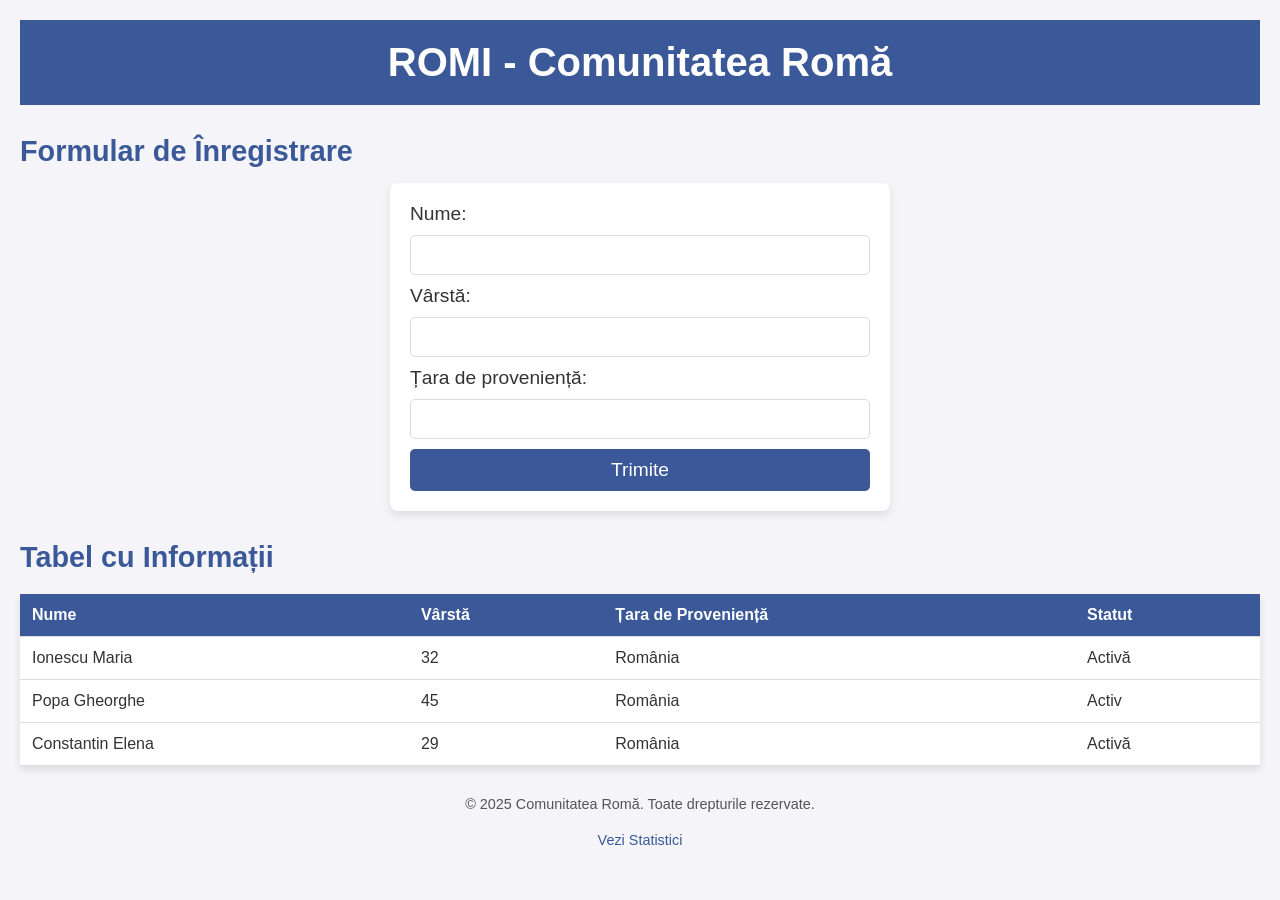
<file: index.html>
<!DOCTYPE html>
<html lang="ro">
<head>
    <meta charset="UTF-8">
    <meta name="viewport" content="width=device-width, initial-scale=1.0">
    <title>Formular și Tabel</title>
    <link rel="stylesheet" href="css/style.css">
</head>
<body>
    <header>
        <h1>ROMI - Comunitatea Romă</h1>
    </header>

    <section id="formular">
        <h2>Formular de Înregistrare</h2>
        <form action="#" method="POST">
            <label for="nume">Nume:</label>
            <input type="text" id="nume" name="nume" required>

            <label for="varsta">Vârstă:</label>
            <input type="number" id="varsta" name="varsta" required>

            <label for="tara">Țara de proveniență:</label>
            <input type="text" id="tara" name="tara" required>

            <button type="submit">Trimite</button>
        </form>
    </section>

    <section id="tabel">
        <h2>Tabel cu Informații</h2>
        <table>
            <thead>
                <tr>
                    <th>Nume</th>
                    <th>Vârstă</th>
                    <th>Țara de Proveniență</th>
                    <th>Statut</th>
                </tr>
            </thead>
            <tbody>
                <tr>
                    <td>Ionescu Maria</td>
                    <td>32</td>
                    <td>România</td>
                    <td>Activă</td>
                </tr>
                <tr>
                    <td>Popa Gheorghe</td>
                    <td>45</td>
                    <td>România</td>
                    <td>Activ</td>
                </tr>
                <tr>
                    <td>Constantin Elena</td>
                    <td>29</td>
                    <td>România</td>
                    <td>Activă</td>
                </tr>
            </tbody>
        </table>
    </section>

    <footer>
        <p>&copy; 2025 Comunitatea Romă. Toate drepturile rezervate.</p>
        <a href="pages/statistici.html">Vezi Statistici</a>
    </footer>
</body>
</html>
</file>
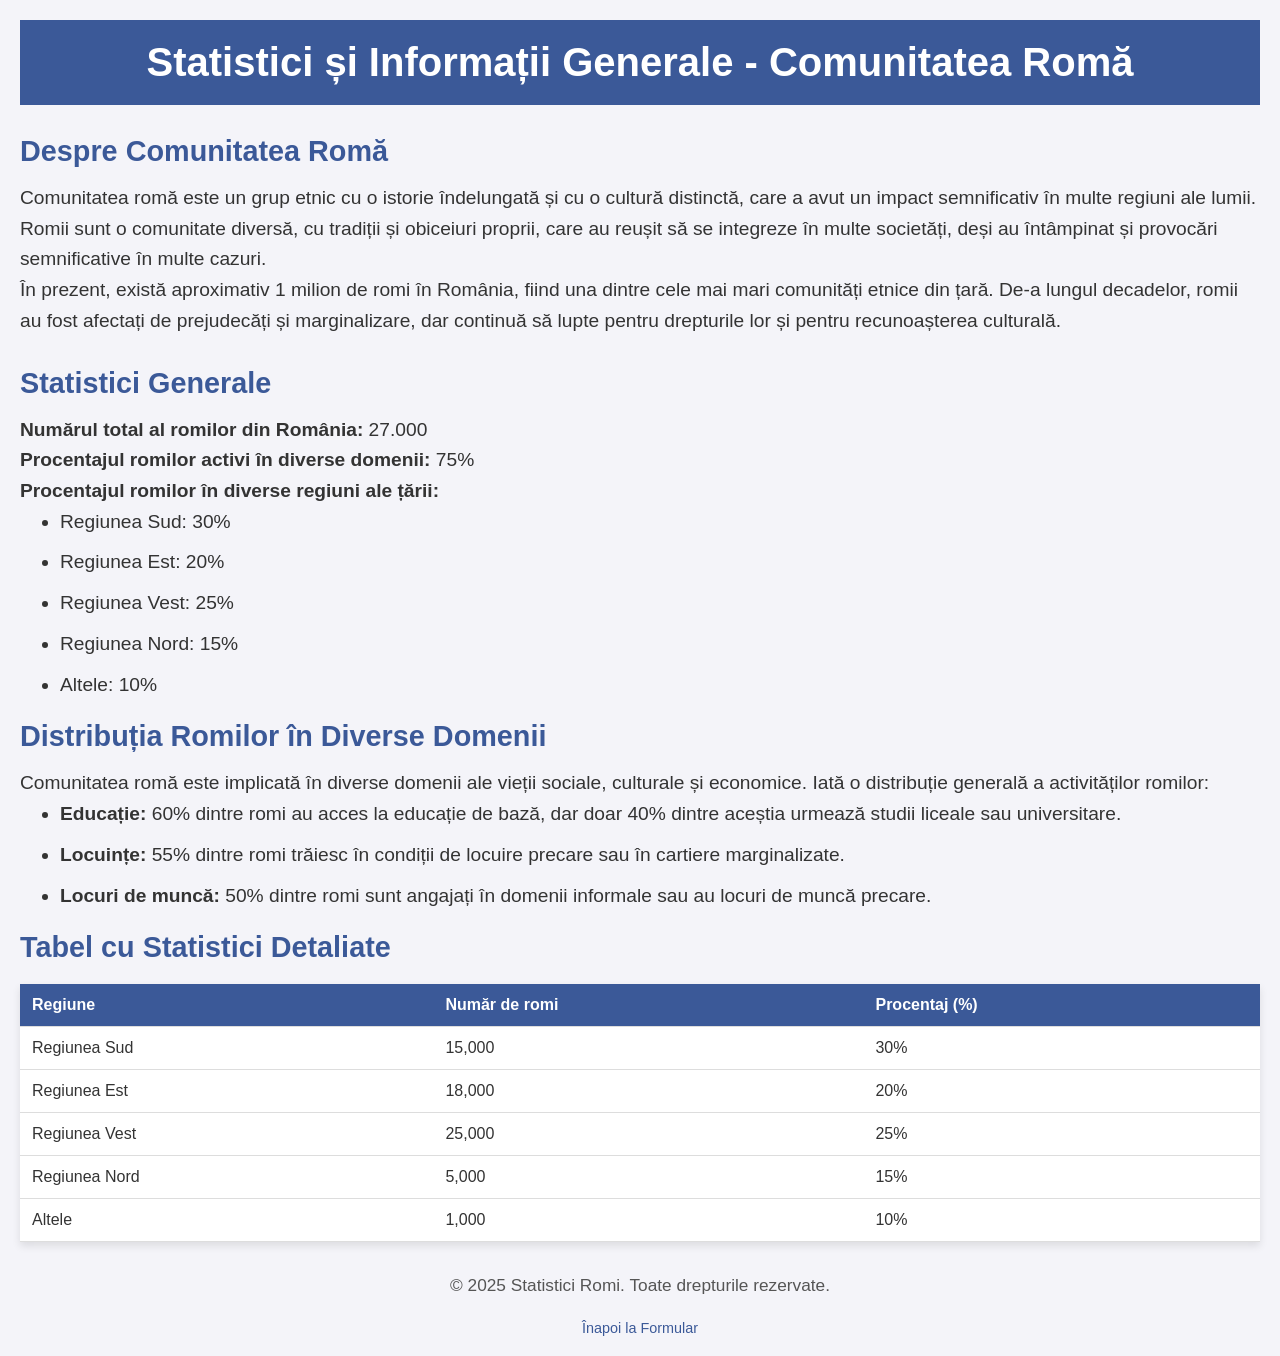
<file: pages/statistici.html>
<!DOCTYPE html>
<html lang="ro">
<head>
    <meta charset="UTF-8">
    <meta name="viewport" content="width=device-width, initial-scale=1.0">
    <title>Statistici Comunitatea Romă</title>
    <link rel="stylesheet" href="../css/p1.css">
</head>
<body>
    <header>
        <h1>Statistici și Informații Generale - Comunitatea Romă</h1>
    </header>

    <section id="intro">
        <h2>Despre Comunitatea Romă</h2>
        <p>
            Comunitatea romă este un grup etnic cu o istorie îndelungată și cu o cultură distinctă, care a avut un impact semnificativ în multe regiuni ale lumii. Romii sunt o comunitate diversă, cu tradiții și obiceiuri proprii, care au reușit să se integreze în multe societăți, deși au întâmpinat și provocări semnificative în multe cazuri.
        </p>
        <p>
            În prezent, există aproximativ 1 milion de romi în România, fiind una dintre cele mai mari comunități etnice din țară. De-a lungul decadelor, romii au fost afectați de prejudecăți și marginalizare, dar continuă să lupte pentru drepturile lor și pentru recunoașterea culturală.
        </p>
    </section>

    <section id="statistici">
        <h2>Statistici Generale</h2>
        <p><strong>Numărul total al romilor din România:</strong> 27.000</p>
        <p><strong>Procentajul romilor activi în diverse domenii:</strong> 75%</p>
        <p><strong>Procentajul romilor în diverse regiuni ale țării:</strong></p>
        <ul>
            <li>Regiunea Sud: 30%</li>
            <li>Regiunea Est: 20%</li>
            <li>Regiunea Vest: 25%</li>
            <li>Regiunea Nord: 15%</li>
            <li>Altele: 10%</li>
        </ul>

        <h2>Distribuția Romilor în Diverse Domenii</h2>
        <p>
            Comunitatea romă este implicată în diverse domenii ale vieții sociale, culturale și economice. Iată o distribuție generală a activităților romilor:
        </p>
        <ul>
            <li><strong>Educație:</strong> 60% dintre romi au acces la educație de bază, dar doar 40% dintre aceștia urmează studii liceale sau universitare.</li>
            <li><strong>Locuințe:</strong> 55% dintre romi trăiesc în condiții de locuire precare sau în cartiere marginalizate.</li>
            <li><strong>Locuri de muncă:</strong> 50% dintre romi sunt angajați în domenii informale sau au locuri de muncă precare.</li>
        </ul>

        <h2>Tabel cu Statistici Detaliate</h2>
        <table>
            <thead>
                <tr>
                    <th>Regiune</th>
                    <th>Număr de romi</th>
                    <th>Procentaj (%)</th>
                </tr>
            </thead>
            <tbody>
                <tr>
                    <td>Regiunea Sud</td>
                    <td>15,000</td>
                    <td>30%</td>
                </tr>
                <tr>
                    <td>Regiunea Est</td>
                    <td>18,000</td>
                    <td>20%</td>
                </tr>
                <tr>
                    <td>Regiunea Vest</td>
                    <td>25,000</td>
                    <td>25%</td>
                </tr>
                <tr>
                    <td>Regiunea Nord</td>
                    <td>5,000</td>
                    <td>15%</td>
                </tr>
                <tr>
                    <td>Altele</td>
                    <td>1,000</td>
                    <td>10%</td>
                </tr>
            </tbody>
        </table>

    
    </section>

    <footer>
        <p>&copy; 2025 Statistici Romi. Toate drepturile rezervate.</p>
       <a href="../index.html">Înapoi la Formular</a>
    </footer>
</body>
</html>
</file>
<file: css/style.css>
* {
    margin: 0;
    padding: 0;
    box-sizing: border-box;
}

body {
    font-family: Arial, sans-serif;
    background-color: #f4f4f9;
    color: #333;
    padding: 20px;
}

header {
    text-align: center;
    background-color: #3b5998;
    color: white;
    padding: 20px;
    margin-bottom: 30px;
}

h1 {
    font-size: 2.5em;
}

section {
    margin-bottom: 30px;
}

h2 {
    color: #3b5998;
    font-size: 1.8em;
    margin-bottom: 15px;
}

form {
    display: flex;
    flex-direction: column;
    gap: 10px;
    background-color: white;
    padding: 20px;
    border-radius: 8px;
    box-shadow: 0 4px 8px rgba(0, 0, 0, 0.1);
    max-width: 500px;
    margin: 0 auto;
}

label {
    font-size: 1.2em;
}

input[type="text"],
input[type="number"] {
    padding: 10px;
    border: 1px solid #ddd;
    border-radius: 5px;
    font-size: 1em;
}

button {
    background-color: #3b5998;
    color: white;
    padding: 10px;
    border: none;
    border-radius: 5px;
    cursor: pointer;
    font-size: 1.2em;
}

button:hover {
    background-color: #365499;
}

table {
    width: 100%;
    border-collapse: collapse;
    margin-top: 20px;
    background-color: white;
    box-shadow: 0 4px 8px rgba(0, 0, 0, 0.1);
}

table th,
table td {
    padding: 12px;
    text-align: left;
    border-bottom: 1px solid #ddd;
}

table th {
    background-color: #3b5998;
    color: white;
}

footer {
    text-align: center;
    margin-top: 30px;
    font-size: 0.9em;
    color: #555;
}

a {
    display: block;
    margin-top: 20px;
    color: #3b5998;
    text-decoration: none;
}

a:hover {
    text-decoration: underline;

}
@media (max-width: 768px) {
    table, thead, tbody, th, td, tr {
        display: block;
    }

    thead {
        display: none;
    }

    tr {
        margin-bottom: 15px;
        background-color: white;
        padding: 10px;
        border-radius: 8px;
        box-shadow: 0 2px 6px rgba(0, 0, 0, 0.1);
    }

    td {
        position: relative;
        padding-left: 50%;
        text-align: left;
        border: none;
        border-bottom: 1px solid #eee;
    }

    td::before {
        position: absolute;
        top: 12px;
        left: 10px;
        width: 45%;
        white-space: nowrap;
        font-weight: bold;
        color: #3b5998;
    }

   
  
}
</file>
<file: css/p1.css>
* {
    margin: 0;
    padding: 0;
    box-sizing: border-box;
}

body {
    font-family: Arial, sans-serif;
    background-color: #f4f4f9;
    color: #333;
    padding: 20px;
}

header {
    text-align: center;
    background-color: #3b5998;
    color: white;
    padding: 20px;
    margin-bottom: 30px;
}

h1 {
    font-size: 2.5em;
}

section {
    margin-bottom: 30px;
}

h2 {
    color: #3b5998;
    font-size: 1.8em;
    margin-bottom: 15px;
    margin-top: 20px;
}

p, ul {
    font-size: 1.2em;
    line-height: 1.6;
}

ul {
    list-style-type: disc;
    padding-left: 40px;
}

ul li {
    margin-bottom: 10px;
}

table {
    width: 100%;
    border-collapse: collapse;
    margin-top: 20px;
    background-color: white;
    box-shadow: 0 4px 8px rgba(0, 0, 0, 0.1);
}

table th,
table td {
    padding: 12px;
    text-align: left;
    border-bottom: 1px solid #ddd;
}

table th {
    background-color: #3b5998;
    color: white;
}


footer {
    text-align: center;
    margin-top: 30px;
    font-size: 0.9em;
    color: #555;
}

a {
    display: block;
    margin-top: 20px;
    color: #3b5998;
    text-decoration: none;
}

a:hover {
    text-decoration: underline;
}

@media (max-width: 768px) {
    header {
        padding: 15px;
    }

    h1 {
        font-size: 2em;
    }

    h2 {
        font-size: 1.5em;
    }

    p, ul {
        font-size: 1em;
    }

    table {
        font-size: 0.9em;
        border-spacing: 0;
    }

    table th, table td {
        padding: 10px;
    }

    .imagini {
        justify-content: center;
    }


    footer {
        font-size: 0.8em;
    }
}

@media (max-width: 480px) {
    header {
        padding: 10px;
    }

    h1 {
        font-size: 1.7em;
    }

    table {
        font-size: 0.8em;
    }

    table th, table td {
        padding: 8px;
    }

    footer {
        font-size: 0.75em;
    }

    section {
        padding-left: 10px;
        padding-right: 10px;
    }
}
</file>
